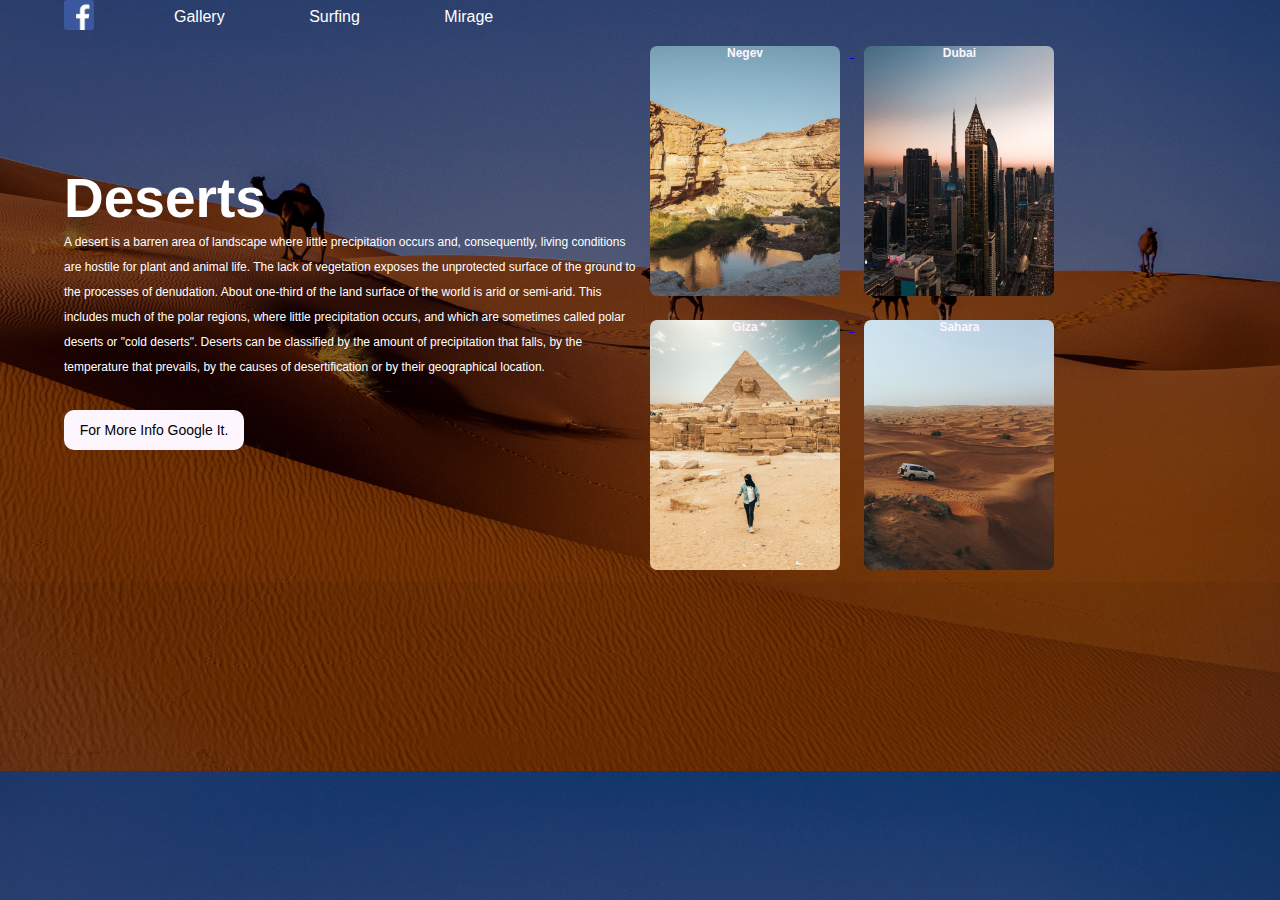
<file: index.html>
<!DOCTYPE html>
<html lang="en">

<head>
    <meta charset="UTF-8">
    <meta http-equiv="X-UA-Compatible" content="IE=edge">
    <meta name="viewport" content="width=device-width, initial-scale=1.0">
    <link rel="stylesheet" href="style.css">
    <title>Deserts</title>
</head>

<body>
    <div class="container">
        <div class="navbar">
            <a href="https://www.facebook.com/mestido/" target="_blank"><img src="imgs/logo.png"
                    alt="a small facebook logo with link" class="logo"></a>
            <nav>
                <ul>
                    <li><a href="gallery.html">Gallery</a></li>
                    <li><a href="surfing.html">Surfing</a></li>
                    <li><a href="backvideo.html">Mirage</a></li>
                    <!-- <li><a href="#" target="_blank"></a></li> -->
                </ul>
            </nav>
        </div>

        <div class="row">
            <div class="colom">
                <h2>Deserts</h2>
                <p>A desert is a barren area of landscape where little precipitation occurs and, consequently, living
                    conditions are hostile for plant and animal life. The lack of vegetation exposes the
                    unprotected
                    surface of the ground to the processes of denudation. About one-third of the land surface of the
                    world is arid or semi-arid. This includes much of the polar regions, where little precipitation
                    occurs, and which are sometimes called polar deserts or "cold deserts". Deserts can be classified by
                    the amount of precipitation that falls, by the temperature that prevails, by the causes of
                    desertification or by their geographical location.</p>
                <a href="https://www.google.com/" target="_blank"><button type="button">For More Info Google It.
                    </button></a>
            </div>
            <div class="colom">
                <a href="https://en.wikipedia.org/wiki/Negev" target="_blank">
                    <div class="card card1">
                        <h6>Negev</h6>
                    </div>
                </a>
                <a href="https://en.wikipedia.org/wiki/Dubai" target="_blank">
                    <div class="card card2">
                        <h6>Dubai</h6>
                    </div>
                </a>
                <a href="https://en.wikipedia.org/wiki/Great_Pyramid_of_Giza" target="_blank">
                    <div class="card card3">
                        <h6>Giza</h6>
                    </div>
                </a>
                <a href="https://en.wikipedia.org/wiki/Sahara" target="_blank">
                    <div class="card card4">
                        <h6>Sahara</h6>
                    </div>
                </a>

            </div>
        </div>

</body>

</html>
</file>
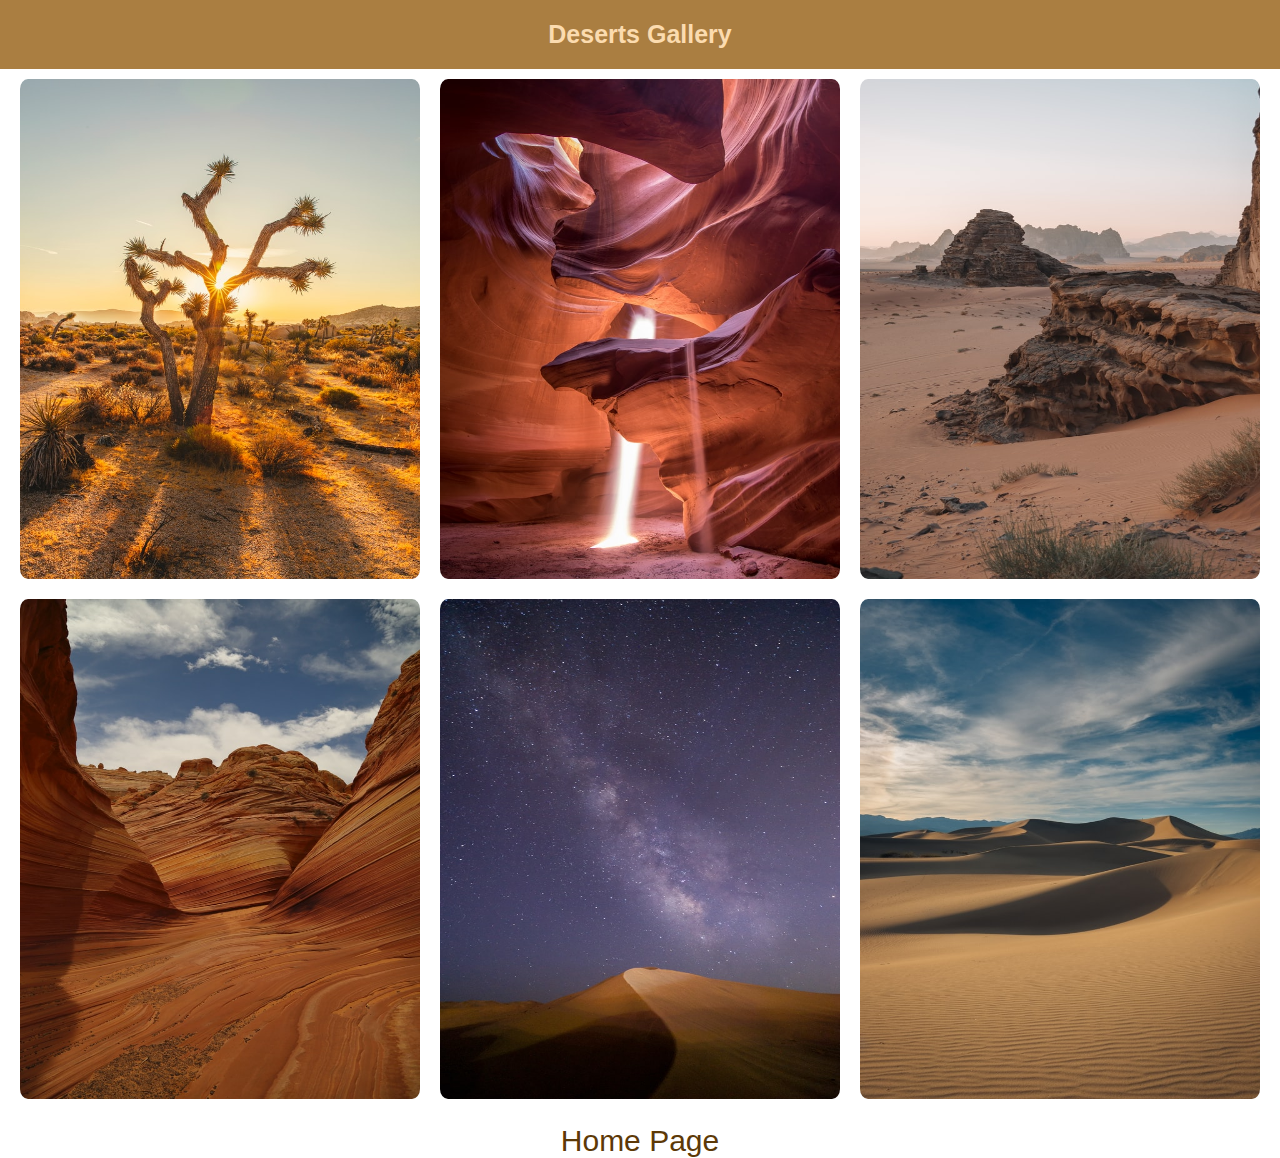
<file: gallery.html>
<!DOCTYPE html>
<html lang="en">

<head>
    <meta charset="UTF-8">
    <meta http-equiv="X-UA-Compatible" content="IE=edge">
    <meta name="viewport" content="width=device-width, initial-scale=1.0">
    <title>Desert Gallery</title>
    <style>
        * {
            margin: 0;
            padding: 0;
            box-sizing: border-box;
            font-family: sans-serif;
        }

        h1 {
            font-size: 25px;
            text-align: center;
            background: #AA7E41;
            color: #FBDBAF;
            padding: 20px 0;
            margin-top: 0;
        }

        .container {
            display: flex;
            flex-wrap: wrap;
            justify-content: center;
        }

        img {
            width: 400px;
            height: 500px;
            margin: 10px;
            transition: transform 0.7s;
            border-radius: 2%;
        }

        img:hover {
            transform: scale(1.1);
        }

        footer {
            color: #5D3907;
            text-align: center;
            margin-top: 15px;
            font-size: 30px;
        }

        footer:hover {
            transform: translateY(-13px);
            transition: 1s;
            cursor: pointer;
        }

        a {
            text-decoration: none;
        }
    </style>
</head>

<body>
    <h1>Deserts Gallery</h1>
    <div class="container">
        <img src="imgs/desert-1.jpg" alt="brown leafless tree on brown field during daytime">
        <img src="imgs/desert-2.jpg" alt="antelope canyon">
        <img src="imgs/desert-3.jpg" alt="brown rock formation on brown field">
        <img src="imgs/desert-4.jpg" alt="lands shot of desert">
        <img src="imgs/desert-5.jpg" alt="desert sky under milky way">
        <img src="imgs/desert-6.jpg" alt="brown sand under blue sky during daytime">
    </div>
    <a href="index.html">
        <footer>Home Page</footer>
    </a>
</body>

</html>
</file>
<file: style.css>
*{
    margin: 0;
    padding: 0;
    box-sizing: border-box;
    font-family: sans-serif;
}
body{
    background-image: linear-gradient(rgba(0, 0, 0, 0.527),rgba(0, 0, 0, 0.5)) , url(imgs/background.jpg);
    background-position: center;
    background-size: cover;
    padding-left: 5%;
    padding-right: 5%;
}
.navbar{
    height: 10%;
    display: flex;
    align-items: center;
}
.logo{
    width: 30px;
    cursor: pointer;
    border-radius: 10%;
}
nav ul li{
    list-style: none;
    display: inline-block;
    margin-left: 80px;
}
nav ul li a{
    text-decoration: none;
    color: #fff;
    font-size: 16px;
    display: inline-block;
}
.row{
    display: flex;
    align-items: center;
}
.colom{
    flex-basis: 100%;
}
h2{
    color: #fff;
    font-size: 55px;
}
p{
    color: #fff;
    font-size: 12px;
    line-height: 25px;
}
button{
    width: 180px;
    color: black;
    font-size: 14px;
    padding: 12px 0;
    background: #FEF6FF;
    border: 0;
    border-radius: 10px;
    outline: none;
    margin-top: 30px;
    cursor: pointer;
}
button:hover{
    transform: translateY(8px);
    transition: 1s;
    color: #4285F4;
}
.card{
    width: 190px;
    height: 250px;
    display: inline-block;
    border-radius: 7px;
    cursor: pointer;
    margin: 12px 10px;
    background-position: center;
    background-size: cover;
    transition: transform 0.6s;
}
.card1{
    background-image: url(imgs/pic-1.jpg);
}
.card2{
    background-image: url(imgs/pic-2.jpg);
}
.card3{
    background-image: url(imgs/pic-3.jpg);
}
.card4{
    background-image: url(imgs/pic-4.jpg);
}
.card:hover{
    transform: scale(1.1);
}
a:hover{
    transform: translateX(-10px);
    transition: 1s;
    color: #4285F4;
}
h6{
    text-align: center;
    color: #FEF6FF;
    font-size: 12px;
}
</file>
